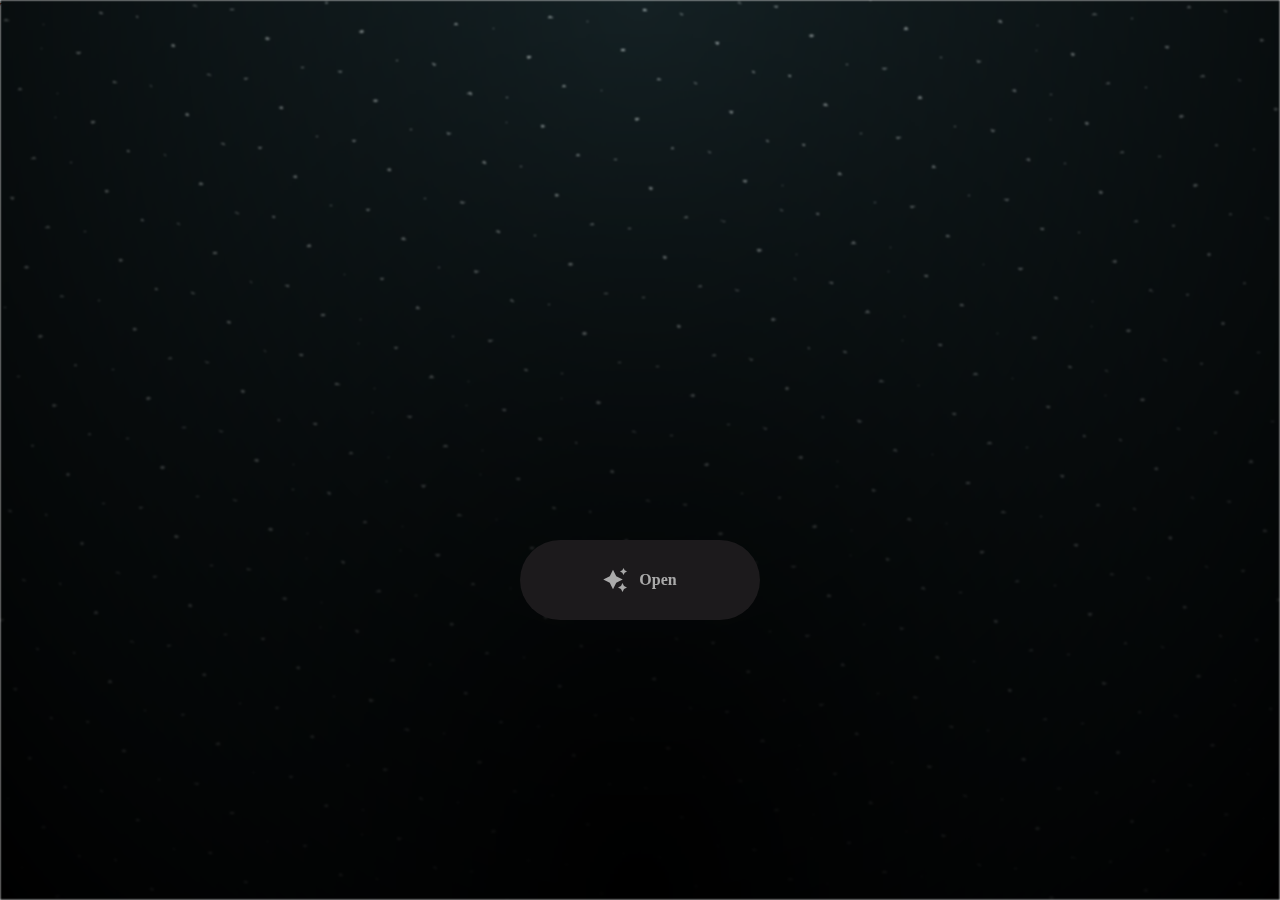
<file: FlowersGift-main/index.html>
<html lang="en">

<head>
  <meta charset="UTF-8">
  <meta name="viewport" content="width=device-width, initial-scale=1.0">
  <link rel="shortcut icon" href="images/gift.png" type="image/x-icon">
  <link rel="stylesheet" href="css/index.css">

  <!-- Document Title -->
  <title>My Dear</title>
</head>

<body>
  <!-- Background -->
  <div class="night"></div>

  <!-- Title -->
  <h1 class="title"></h1>

  <!-- Button -->
  <div style="position: absolute; top: 60vh; width: 100%; display: flex; justify-content: center;">
    <a href="flower.html" class="btn">
      <svg height="24" width="24" fill="#FFFFFF" viewBox="0 0 24 24" data-name="Layer 1" id="Layer_1" class="sparkle">
        <path
          d="M10,21.236,6.755,14.745.264,11.5,6.755,8.255,10,1.764l3.245,6.491L19.736,11.5l-6.491,3.245ZM18,21l1.5,3L21,21l3-1.5L21,18l-1.5-3L18,18l-3,1.5ZM19.333,4.667,20.5,7l1.167-2.333L24,3.5,21.667,2.333,20.5,0,19.333,2.333,17,3.5Z">
        </path>
      </svg>

      <span class="text">Open</span>
    </a>
  </div>

  <div style="position: absolute; top: 80vh; width: 100%; display: flex; justify-content: center;">

    <i style="color:rgb(228, 221, 219); font-size: 20px;" ></i>
  </div>

  <p>This is a paragraph.</p>

  <script src="js/index.js"></script>
</body>

</html>
</file>
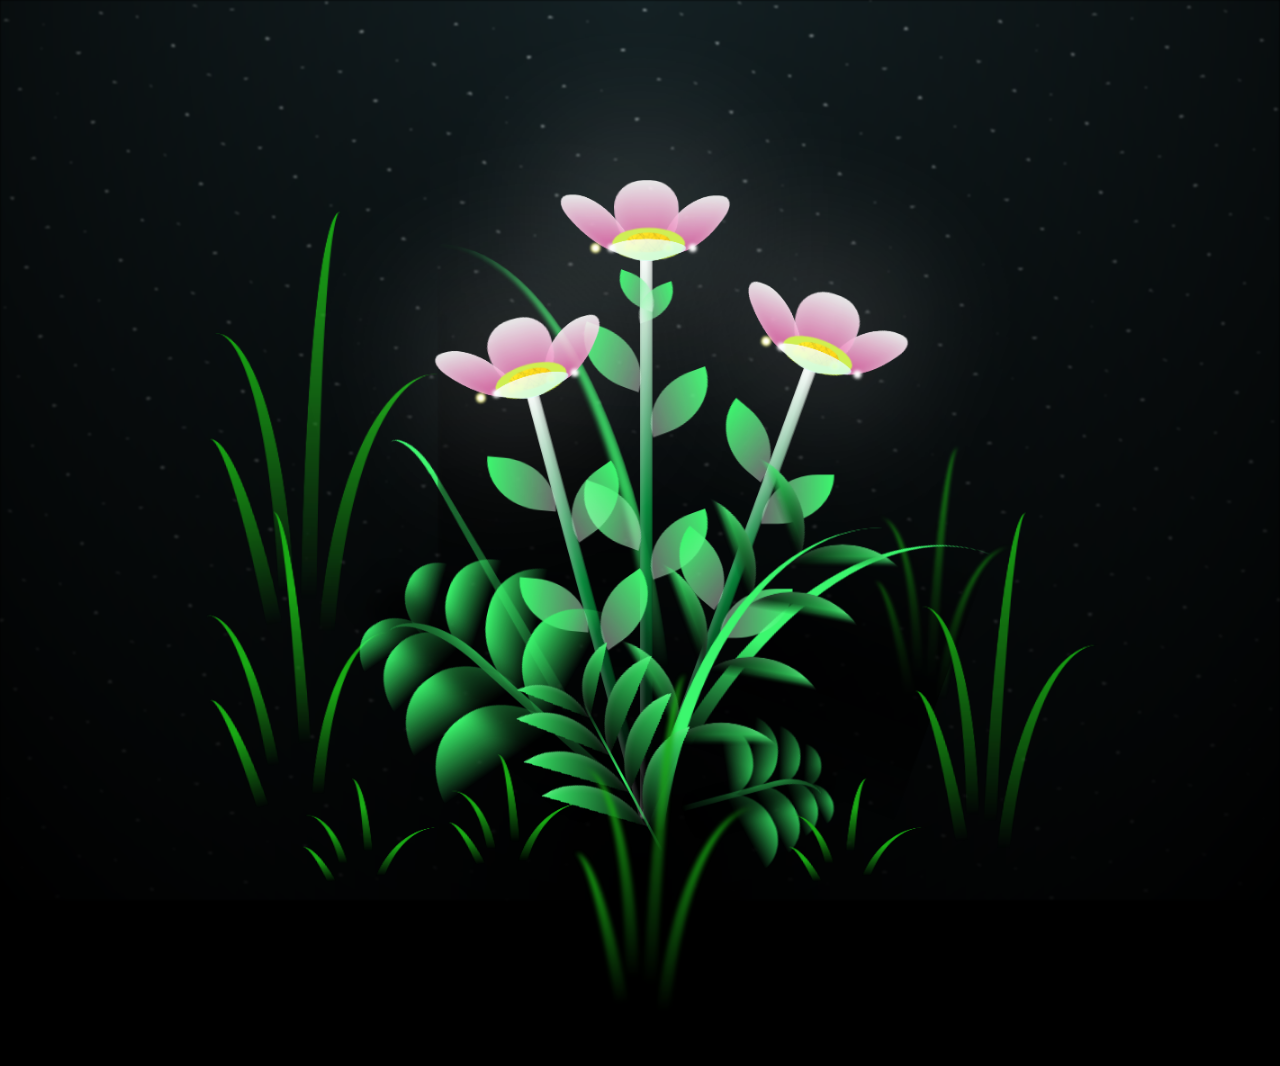
<file: FlowersGift-main/flower.html>
<!DOCTYPE html>
<html lang="ar">

<head>
  <meta charset="UTF-8">
  <meta http-equiv="X-UA-Compatible" content="IE=edge">
  <meta name="viewport" content="width=device-width, initial-scale=1.0">
  <link rel="shortcut icon" href="images/gift.png" type="image/x-icon">
  <link rel="stylesheet" href="css/style.css">

  <!-- Document Title -->
  <title>FLOWERS</title>
</head>

<body class="not-loaded">
  <!-- Background -->
  <div class="night"></div>

  <!-- Flower -->
  <div class="flowers">
    <div class="flower flower--1">
      <div class="flower__leafs flower__leafs--1">
        <div class="flower__leaf flower__leaf--1"></div>
        <div class="flower__leaf flower__leaf--2"></div>
        <div class="flower__leaf flower__leaf--3"></div>
        <div class="flower__leaf flower__leaf--4"></div>
        <div class="flower__white-circle"></div>

        <div class="flower__light flower__light--1"></div>
        <div class="flower__light flower__light--2"></div>
        <div class="flower__light flower__light--3"></div>
        <div class="flower__light flower__light--4"></div>
        <div class="flower__light flower__light--5"></div>
        <div class="flower__light flower__light--6"></div>
        <div class="flower__light flower__light--7"></div>
        <div class="flower__light flower__light--8"></div>

      </div>
      <div class="flower__line">
        <div class="flower__line__leaf flower__line__leaf--1"></div>
        <div class="flower__line__leaf flower__line__leaf--2"></div>
        <div class="flower__line__leaf flower__line__leaf--3"></div>
        <div class="flower__line__leaf flower__line__leaf--4"></div>
        <div class="flower__line__leaf flower__line__leaf--5"></div>
        <div class="flower__line__leaf flower__line__leaf--6"></div>
      </div>
    </div>

    <div class="flower flower--2">
      <div class="flower__leafs flower__leafs--2">
        <div class="flower__leaf flower__leaf--1"></div>
        <div class="flower__leaf flower__leaf--2"></div>
        <div class="flower__leaf flower__leaf--3"></div>
        <div class="flower__leaf flower__leaf--4"></div>
        <div class="flower__white-circle"></div>

        <div class="flower__light flower__light--1"></div>
        <div class="flower__light flower__light--2"></div>
        <div class="flower__light flower__light--3"></div>
        <div class="flower__light flower__light--4"></div>
        <div class="flower__light flower__light--5"></div>
        <div class="flower__light flower__light--6"></div>
        <div class="flower__light flower__light--7"></div>
        <div class="flower__light flower__light--8"></div>

      </div>
      <div class="flower__line">
        <div class="flower__line__leaf flower__line__leaf--1"></div>
        <div class="flower__line__leaf flower__line__leaf--2"></div>
        <div class="flower__line__leaf flower__line__leaf--3"></div>
        <div class="flower__line__leaf flower__line__leaf--4"></div>
      </div>
    </div>

    <div class="flower flower--3">
      <div class="flower__leafs flower__leafs--3">
        <div class="flower__leaf flower__leaf--1"></div>
        <div class="flower__leaf flower__leaf--2"></div>
        <div class="flower__leaf flower__leaf--3"></div>
        <div class="flower__leaf flower__leaf--4"></div>
        <div class="flower__white-circle"></div>

        <div class="flower__light flower__light--1"></div>
        <div class="flower__light flower__light--2"></div>
        <div class="flower__light flower__light--3"></div>
        <div class="flower__light flower__light--4"></div>
        <div class="flower__light flower__light--5"></div>
        <div class="flower__light flower__light--6"></div>
        <div class="flower__light flower__light--7"></div>
        <div class="flower__light flower__light--8"></div>

      </div>
      <div class="flower__line">
        <div class="flower__line__leaf flower__line__leaf--1"></div>
        <div class="flower__line__leaf flower__line__leaf--2"></div>
        <div class="flower__line__leaf flower__line__leaf--3"></div>
        <div class="flower__line__leaf flower__line__leaf--4"></div>
      </div>
    </div>

    <div class="grow-ans" style="--d:1.2s">
      <div class="flower__g-long">
        <div class="flower__g-long__top"></div>
        <div class="flower__g-long__bottom"></div>
      </div>
    </div>

    <div class="growing-grass">
      <div class="flower__grass flower__grass--1">
        <div class="flower__grass--top"></div>
        <div class="flower__grass--bottom"></div>
        <div class="flower__grass__leaf flower__grass__leaf--1"></div>
        <div class="flower__grass__leaf flower__grass__leaf--2"></div>
        <div class="flower__grass__leaf flower__grass__leaf--3"></div>
        <div class="flower__grass__leaf flower__grass__leaf--4"></div>
        <div class="flower__grass__leaf flower__grass__leaf--5"></div>
        <div class="flower__grass__leaf flower__grass__leaf--6"></div>
        <div class="flower__grass__leaf flower__grass__leaf--7"></div>
        <div class="flower__grass__leaf flower__grass__leaf--8"></div>
        <div class="flower__grass__overlay"></div>
      </div>
    </div>

    <div class="growing-grass">
      <div class="flower__grass flower__grass--2">
        <div class="flower__grass--top"></div>
        <div class="flower__grass--bottom"></div>
        <div class="flower__grass__leaf flower__grass__leaf--1"></div>
        <div class="flower__grass__leaf flower__grass__leaf--2"></div>
        <div class="flower__grass__leaf flower__grass__leaf--3"></div>
        <div class="flower__grass__leaf flower__grass__leaf--4"></div>
        <div class="flower__grass__leaf flower__grass__leaf--5"></div>
        <div class="flower__grass__leaf flower__grass__leaf--6"></div>
        <div class="flower__grass__leaf flower__grass__leaf--7"></div>
        <div class="flower__grass__leaf flower__grass__leaf--8"></div>
        <div class="flower__grass__overlay"></div>
      </div>
    </div>

    <div class="grow-ans" style="--d:2.4s">
      <div class="flower__g-right flower__g-right--1">
        <div class="leaf"></div>
      </div>
    </div>

    <div class="grow-ans" style="--d:2.8s">
      <div class="flower__g-right flower__g-right--2">
        <div class="leaf"></div>
      </div>
    </div>

    <div class="grow-ans" style="--d:2.8s">
      <div class="flower__g-front">
        <div class="flower__g-front__leaf-wrapper flower__g-front__leaf-wrapper--1">
          <div class="flower__g-front__leaf"></div>
        </div>
        <div class="flower__g-front__leaf-wrapper flower__g-front__leaf-wrapper--2">
          <div class="flower__g-front__leaf"></div>
        </div>
        <div class="flower__g-front__leaf-wrapper flower__g-front__leaf-wrapper--3">
          <div class="flower__g-front__leaf"></div>
        </div>
        <div class="flower__g-front__leaf-wrapper flower__g-front__leaf-wrapper--4">
          <div class="flower__g-front__leaf"></div>
        </div>
        <div class="flower__g-front__leaf-wrapper flower__g-front__leaf-wrapper--5">
          <div class="flower__g-front__leaf"></div>
        </div>
        <div class="flower__g-front__leaf-wrapper flower__g-front__leaf-wrapper--6">
          <div class="flower__g-front__leaf"></div>
        </div>
        <div class="flower__g-front__leaf-wrapper flower__g-front__leaf-wrapper--7">
          <div class="flower__g-front__leaf"></div>
        </div>
        <div class="flower__g-front__leaf-wrapper flower__g-front__leaf-wrapper--8">
          <div class="flower__g-front__leaf"></div>
        </div>
        <div class="flower__g-front__line"></div>
      </div>
    </div>

    <div class="grow-ans" style="--d:3.2s">
      <div class="flower__g-fr">
        <div class="leaf"></div>
        <div class="flower__g-fr__leaf flower__g-fr__leaf--1"></div>
        <div class="flower__g-fr__leaf flower__g-fr__leaf--2"></div>
        <div class="flower__g-fr__leaf flower__g-fr__leaf--3"></div>
        <div class="flower__g-fr__leaf flower__g-fr__leaf--4"></div>
        <div class="flower__g-fr__leaf flower__g-fr__leaf--5"></div>
        <div class="flower__g-fr__leaf flower__g-fr__leaf--6"></div>
        <div class="flower__g-fr__leaf flower__g-fr__leaf--7"></div>
        <div class="flower__g-fr__leaf flower__g-fr__leaf--8"></div>
      </div>
    </div>

    <div class="long-g long-g--0">
      <div class="grow-ans" style="--d:3s">
        <div class="leaf leaf--0"></div>
      </div>
      <div class="grow-ans" style="--d:2.2s">
        <div class="leaf leaf--1"></div>
      </div>
      <div class="grow-ans" style="--d:3.4s">
        <div class="leaf leaf--2"></div>
      </div>
      <div class="grow-ans" style="--d:3.6s">
        <div class="leaf leaf--3"></div>
      </div>
    </div>

    <div class="long-g long-g--1">
      <div class="grow-ans" style="--d:3.6s">
        <div class="leaf leaf--0"></div>
      </div>
      <div class="grow-ans" style="--d:3.8s">
        <div class="leaf leaf--1"></div>
      </div>
      <div class="grow-ans" style="--d:4s">
        <div class="leaf leaf--2"></div>
      </div>
      <div class="grow-ans" style="--d:4.2s">
        <div class="leaf leaf--3"></div>
      </div>
    </div>

    <div class="long-g long-g--2">
      <div class="grow-ans" style="--d:4s">
        <div class="leaf leaf--0"></div>
      </div>
      <div class="grow-ans" style="--d:4.2s">
        <div class="leaf leaf--1"></div>
      </div>
      <div class="grow-ans" style="--d:4.4s">
        <div class="leaf leaf--2"></div>
      </div>
      <div class="grow-ans" style="--d:4.6s">
        <div class="leaf leaf--3"></div>
      </div>
    </div>

    <div class="long-g long-g--3">
      <div class="grow-ans" style="--d:4s">
        <div class="leaf leaf--0"></div>
      </div>
      <div class="grow-ans" style="--d:4.2s">
        <div class="leaf leaf--1"></div>
      </div>
      <div class="grow-ans" style="--d:3s">
        <div class="leaf leaf--2"></div>
      </div>
      <div class="grow-ans" style="--d:3.6s">
        <div class="leaf leaf--3"></div>
      </div>
    </div>

    <div class="long-g long-g--4">
      <div class="grow-ans" style="--d:4s">
        <div class="leaf leaf--0"></div>
      </div>
      <div class="grow-ans" style="--d:4.2s">
        <div class="leaf leaf--1"></div>
      </div>
      <div class="grow-ans" style="--d:3s">
        <div class="leaf leaf--2"></div>
      </div>
      <div class="grow-ans" style="--d:3.6s">
        <div class="leaf leaf--3"></div>
      </div>
    </div>

    <div class="long-g long-g--5">
      <div class="grow-ans" style="--d:4s">
        <div class="leaf leaf--0"></div>
      </div>
      <div class="grow-ans" style="--d:4.2s">
        <div class="leaf leaf--1"></div>
      </div>
      <div class="grow-ans" style="--d:3s">
        <div class="leaf leaf--2"></div>
      </div>
      <div class="grow-ans" style="--d:3.6s">
        <div class="leaf leaf--3"></div>
      </div>
    </div>

    <div class="long-g long-g--6">
      <div class="grow-ans" style="--d:4.2s">
        <div class="leaf leaf--0"></div>
      </div>
      <div class="grow-ans" style="--d:4.4s">
        <div class="leaf leaf--1"></div>
      </div>
      <div class="grow-ans" style="--d:4.6s">
        <div class="leaf leaf--2"></div>
      </div>
      <div class="grow-ans" style="--d:4.8s">
        <div class="leaf leaf--3"></div>
      </div>
    </div>

    <div class="long-g long-g--7">
      <div class="grow-ans" style="--d:3s">
        <div class="leaf leaf--0"></div>
      </div>
      <div class="grow-ans" style="--d:3.2s">
        <div class="leaf leaf--1"></div>
      </div>
      <div class="grow-ans" style="--d:3.5s">
        <div class="leaf leaf--2"></div>
      </div>
      <div class="grow-ans" style="--d:3.6s">
        <div class="leaf leaf--3"></div>
      </div>
    </div>
  </div>

  <!-- Title -->
  <h1 class="title"><span id="title"></span></h1>
  <!-- Import Javascript -->
  <script src="js/main.js"></script>
</body>

</html>
</file>
<file: FlowersGift-main/css/index.css>
*,
*::after,
*::before {
  padding: 0;
  margin: 0;
  box-sizing: border-box;
}

:root {
  --dark-color: #000;
}

.night {
  position: fixed;
  left: 50%;
  top: 0;
  transform: translateX(-50%);
  width: 100%;
  height: 100%;
  filter: blur(0.1vmin);
  background-image: radial-gradient(ellipse at top, transparent 0%, var(--dark-color)), radial-gradient(ellipse at bottom, var(--dark-color), rgba(145, 233, 255, 0.2)), repeating-linear-gradient(220deg, rgb(0, 0, 0) 0px, rgb(0, 0, 0) 19px, transparent 19px, transparent 22px), repeating-linear-gradient(189deg, rgb(0, 0, 0) 0px, rgb(0, 0, 0) 19px, transparent 19px, transparent 22px), repeating-linear-gradient(148deg, rgb(0, 0, 0) 0px, rgb(0, 0, 0) 19px, transparent 19px, transparent 22px), linear-gradient(90deg, rgb(255, 255, 250), rgb(240, 240, 240));
}

.title {
  position: absolute;
  top: 0;
  left: 0;
  color: white;
  font-family: 'Courier New', Courier, monospace;

  display: flex;
  flex-wrap: wrap;
  justify-content: center;
  align-content: center;
  align-items: center;

  width: 100%;
  height: 100vh;
  text-shadow: 0 0 20px white;
  letter-spacing: 0px;
}

@media (min-width: 500px) {
  .title {
    letter-spacing: 20px;
  }
}

@keyframes typing {
  from {
    opacity: 0;
  }

  to {
    opacity: 1;
  }
}

/* Terapkan animasi dengan delay */
.title span {
  opacity: 0;
  animation: typing 1s ease forwards;
  animation-delay: var(--delay);
}

a {
  text-decoration: none;
}

.btn {
  border: none;
  width: 15em;
  height: 5em;
  border-radius: 3em;
  display: flex;
  justify-content: center;
  align-items: center;
  gap: 12px;
  background: #1C1A1C;
  cursor: pointer;
  transition: all 450ms ease-in-out;
}

.sparkle {
  fill: #AAAAAA;
  transition: all 800ms ease;
}

.text {
  font-weight: 600;
  color: #AAAAAA;
  font-size: medium;
}

.btn:hover {
  background: linear-gradient(0deg, #edaadf, #f516ee);
  box-shadow: inset 0px 1px 0px 0px rgba(255, 255, 255, 0.4),
    inset 0px -4px 0px 0px rgba(0, 0, 0, 0.2),
    0px 0px 0px 4px rgba(255, 255, 255, 0.2),
    0px 0px 180px 0px #f516ee;
  transform: translateY(-2px);
}

.btn:hover .text {
  color: white;
}

.btn:hover .sparkle {
  fill: rgb(255, 254, 254);
  transform: scale(2.1);
}


@keyframes bellshake {
  0% { transform: rotate(0); }
  15% { transform: rotate(5deg); }
  30% { transform: rotate(-5deg); }
  45% { transform: rotate(4deg); }
  60% { transform: rotate(-4deg); }
  75% { transform: rotate(2deg); }
  85% { transform: rotate(-2deg); }
  92% { transform: rotate(1deg); }
  100% { transform: rotate(0); }
}
</file>
<file: FlowersGift-main/css/style.css>
*,
*::after,
*::before {
  padding: 0;
  margin: 0;
  box-sizing: border-box;
}

:root {
  --dark-color: #000;
}

.title {
  position: absolute;
  width: 100%;
  text-align: center;
  margin-top: 20px;
  top: 0;
  left: 0;
  color: rgb(247, 77, 173);
  font-family: 'Courier New', Courier, monospace;
  font-size: 60px;
  text-shadow: 0px 0px 20px rgb(247, 77, 173);
}

body {
  display: flex;
  align-items: flex-end;
  justify-content: center;
  min-height: 100vh;
  background-color: var(--dark-color);
  overflow: hidden;
  perspective: 1000px;
}

.night {
  position: fixed;
  left: 50%;
  top: 0;
  transform: translateX(-50%);
  width: 100%;
  height: 100%;
  filter: blur(0.1vmin);
  background-image: radial-gradient(
      ellipse at top,
      transparent 0%,
      var(--dark-color)
    ),
    radial-gradient(
      ellipse at bottom,
      var(--dark-color),
      rgba(145, 233, 255, 0.2)
    ),
    repeating-linear-gradient(
      220deg,
      rgb(0, 0, 0) 0px,
      rgb(0, 0, 0) 19px,
      transparent 19px,
      transparent 22px
    ),
    repeating-linear-gradient(
      189deg,
      rgb(0, 0, 0) 0px,
      rgb(0, 0, 0) 19px,
      transparent 19px,
      transparent 22px
    ),
    repeating-linear-gradient(
      148deg,
      rgb(0, 0, 0) 0px,
      rgb(0, 0, 0) 19px,
      transparent 19px,
      transparent 22px
    ),
    linear-gradient(90deg, rgb(255, 255, 250), rgb(240, 240, 240));
}

.flowers {
  position: relative;
  transform: scale(0.9);
}

.flower {
  position: absolute;
  bottom: 10vmin;
  transform-origin: bottom center;
  z-index: 10;
  --fl-speed: 0.8s;
}

.flower--1 {
  animation: moving-flower-1 4s linear infinite;
}

.flower--1 .flower__line {
  height: 70vmin;
  animation-delay: 0.3s;
}

.flower--1 .flower__line__leaf--1 {
  animation: blooming-leaf-right var(--fl-speed) 1.6s backwards;
}

.flower--1 .flower__line__leaf--2 {
  animation: blooming-leaf-right var(--fl-speed) 1.4s backwards;
}

.flower--1 .flower__line__leaf--3 {
  animation: blooming-leaf-left var(--fl-speed) 1.2s backwards;
}

.flower--1 .flower__line__leaf--4 {
  animation: blooming-leaf-left var(--fl-speed) 1s backwards;
}

.flower--1 .flower__line__leaf--5 {
  animation: blooming-leaf-right var(--fl-speed) 1.8s backwards;
}

.flower--1 .flower__line__leaf--6 {
  animation: blooming-leaf-left var(--fl-speed) 2s backwards;
}

.flower--2 {
  left: 50%;
  transform: rotate(20deg);
  animation: moving-flower-2 4s linear infinite;
}

.flower--2 .flower__line {
  height: 60vmin;
  animation-delay: 0.6s;
}

.flower--2 .flower__line__leaf--1 {
  animation: blooming-leaf-right var(--fl-speed) 1.9s backwards;
}

.flower--2 .flower__line__leaf--2 {
  animation: blooming-leaf-right var(--fl-speed) 1.7s backwards;
}

.flower--2 .flower__line__leaf--3 {
  animation: blooming-leaf-left var(--fl-speed) 1.5s backwards;
}

.flower--2 .flower__line__leaf--4 {
  animation: blooming-leaf-left var(--fl-speed) 1.3s backwards;
}

.flower--3 {
  left: 50%;
  transform: rotate(-15deg);
  animation: moving-flower-3 4s linear infinite;
}

.flower--3 .flower__line {
  animation-delay: 0.9s;
}

.flower--3 .flower__line__leaf--1 {
  animation: blooming-leaf-right var(--fl-speed) 2.5s backwards;
}

.flower--3 .flower__line__leaf--2 {
  animation: blooming-leaf-right var(--fl-speed) 2.3s backwards;
}

.flower--3 .flower__line__leaf--3 {
  animation: blooming-leaf-left var(--fl-speed) 2.1s backwards;
}

.flower--3 .flower__line__leaf--4 {
  animation: blooming-leaf-left var(--fl-speed) 1.9s backwards;
}

.flower__leafs {
  position: relative;
  animation: blooming-flower 2s backwards;
}

.flower__leafs--1 {
  animation-delay: 1.1s;
}

.flower__leafs--2 {
  animation-delay: 1.4s;
}

.flower__leafs--3 {
  animation-delay: 1.7s;
}

.flower__leafs::after {
  content: '';
  position: absolute;
  left: 0;
  top: 0;
  transform: translate(-50%, -100%);
  width: 8vmin;
  height: 8vmin;
  background-color: #fff;
  filter: blur(10vmin);
}

.flower__leaf {
  position: absolute;
  bottom: 0;
  left: 50%;
  width: 8vmin;
  height: 11vmin;
  border-radius: 51% 49% 47% 53%/44% 45% 55% 69%;
  background-color: #a7ffee;
  background-image: linear-gradient(to top, #e0499a, #fff);
  transform-origin: bottom center;
  opacity: 0.9;
  box-shadow: inset 0 0 2vmin rgba(255, 255, 255, 0.5);
}

.flower__leaf--1 {
  transform: translate(-10%, 1%) rotateY(40deg) rotateX(-50deg);
}

.flower__leaf--2 {
  transform: translate(-50%, -4%) rotateX(40deg);
}

.flower__leaf--3 {
  transform: translate(-90%, 0%) rotateY(45deg) rotateX(50deg);
}

.flower__leaf--4 {
  width: 8vmin;
  height: 8vmin;
  transform-origin: bottom left;
  border-radius: 4vmin 10vmin 4vmin 4vmin;
  transform: translate(0%, 18%) rotateX(70deg) rotate(-43deg);
  background-image: linear-gradient(to top, rgba(255, 2555, 255, 0.4), #fff);
  z-index: 1;
  opacity: 0.8;
  -webkit-transform: translate(0%, 18%) rotateX(70deg) rotate(-43deg);
  -moz-transform: translate(0%, 18%) rotateX(70deg) rotate(-43deg);
  -ms-transform: translate(0%, 18%) rotateX(70deg) rotate(-43deg);
  -o-transform: translate(0%, 18%) rotateX(70deg) rotate(-43deg);
}

.flower__white-circle {
  position: absolute;
  left: -3.5vmin;
  top: -3vmin;
  width: 9vmin;
  height: 4vmin;
  border-radius: 50%;
  background-color: #cbed41;
}

.flower__white-circle::after {
  content: '';
  position: absolute;
  left: 50%;
  top: 45%;
  transform: translate(-50%, -50%);
  width: 60%;
  height: 60%;
  border-radius: inherit;
  background-image: repeating-linear-gradient(
      135deg,
      rgba(0, 0, 0, 0.03) 0px,
      rgba(0, 0, 0, 0.03) 1px,
      transparent 1px,
      transparent 12px
    ),
    repeating-linear-gradient(
      45deg,
      rgba(0, 0, 0, 0.03) 0px,
      rgba(0, 0, 0, 0.03) 1px,
      transparent 1px,
      transparent 12px
    ),
    repeating-linear-gradient(
      67.5deg,
      rgba(0, 0, 0, 0.03) 0px,
      rgba(0, 0, 0, 0.03) 1px,
      transparent 1px,
      transparent 12px
    ),
    repeating-linear-gradient(
      135deg,
      rgba(0, 0, 0, 0.03) 0px,
      rgba(0, 0, 0, 0.03) 1px,
      transparent 1px,
      transparent 12px
    ),
    repeating-linear-gradient(
      45deg,
      rgba(0, 0, 0, 0.03) 0px,
      rgba(0, 0, 0, 0.03) 1px,
      transparent 1px,
      transparent 12px
    ),
    repeating-linear-gradient(
      112.5deg,
      rgba(0, 0, 0, 0.03) 0px,
      rgba(0, 0, 0, 0.03) 1px,
      transparent 1px,
      transparent 12px
    ),
    repeating-linear-gradient(
      112.5deg,
      rgba(0, 0, 0, 0.03) 0px,
      rgba(0, 0, 0, 0.03) 1px,
      transparent 1px,
      transparent 12px
    ),
    repeating-linear-gradient(
      45deg,
      rgba(0, 0, 0, 0.03) 0px,
      rgba(0, 0, 0, 0.03) 1px,
      transparent 1px,
      transparent 12px
    ),
    repeating-linear-gradient(
      22.5deg,
      rgba(0, 0, 0, 0.03) 0px,
      rgba(0, 0, 0, 0.03) 1px,
      transparent 1px,
      transparent 12px
    ),
    repeating-linear-gradient(
      45deg,
      rgba(0, 0, 0, 0.03) 0px,
      rgba(0, 0, 0, 0.03) 1px,
      transparent 1px,
      transparent 12px
    ),
    repeating-linear-gradient(
      22.5deg,
      rgba(0, 0, 0, 0.03) 0px,
      rgba(0, 0, 0, 0.03) 1px,
      transparent 1px,
      transparent 12px
    ),
    repeating-linear-gradient(
      135deg,
      rgba(0, 0, 0, 0.03) 0px,
      rgba(0, 0, 0, 0.03) 1px,
      transparent 1px,
      transparent 12px
    ),
    repeating-linear-gradient(
      157.5deg,
      rgba(0, 0, 0, 0.03) 0px,
      rgba(0, 0, 0, 0.03) 1px,
      transparent 1px,
      transparent 12px
    ),
    repeating-linear-gradient(
      67.5deg,
      rgba(0, 0, 0, 0.03) 0px,
      rgba(0, 0, 0, 0.03) 1px,
      transparent 1px,
      transparent 12px
    ),
    repeating-linear-gradient(
      67.5deg,
      rgba(0, 0, 0, 0.03) 0px,
      rgba(0, 0, 0, 0.03) 1px,
      transparent 1px,
      transparent 12px
    ),
    linear-gradient(90deg, rgb(255, 235, 18), rgb(255, 206, 0));
}

.flower__line {
  height: 55vmin;
  width: 1.5vmin;
  background-image: linear-gradient(
      to left,
      rgba(0, 0, 0, 0.2),
      transparent,
      rgba(255, 255, 255, 0.2)
    ),
    linear-gradient(to top, transparent 10%, #098a3c, #fff);
  box-shadow: inset 0 0 2px rgba(0, 0, 0, 0.5);
  animation: grow-flower-tree 4s backwards;
}

.flower__line__leaf {
  --w: 7vmin;
  --h: calc(var(--w) + 2vmin);
  position: absolute;
  top: 20%;
  left: 90%;
  width: var(--w);
  height: var(--h);
  border-top-right-radius: var(--h);
  border-bottom-left-radius: var(--h);
  background-image: linear-gradient(to top, rgba(255, 255, 255, 0.4), #3cf76e);
}

.flower__line__leaf--1 {
  transform: rotate(70deg) rotateY(30deg);
}

.flower__line__leaf--2 {
  top: 45%;
  transform: rotate(70deg) rotateY(30deg);
}

.flower__line__leaf--3,
.flower__line__leaf--4,
.flower__line__leaf--6 {
  border-top-right-radius: 0;
  border-bottom-left-radius: 0;
  border-top-left-radius: var(--h);
  border-bottom-right-radius: var(--h);
  left: -460%;
  top: 12%;
  transform: rotate(-70deg) rotateY(30deg);
}

.flower__line__leaf--4 {
  top: 40%;
}

.flower__line__leaf--5 {
  top: 0;
  transform-origin: left;
  transform: rotate(70deg) rotateY(30deg) scale(0.6);
}

.flower__line__leaf--6 {
  top: -2%;
  left: -450%;
  transform-origin: right;
  transform: rotate(-70deg) rotateY(30deg) scale(0.6);
}

.flower__light {
  position: absolute;
  bottom: 0vmin;
  width: 1vmin;
  height: 1vmin;
  background-color: rgb(255, 251, 0);
  border-radius: 50%;
  filter: blur(0.2vmin);
  animation: light-ans 4s linear infinite backwards;
}

.flower__light:nth-child(odd) {
  background-color: #fff;
}

.flower__light--1 {
  left: -2vmin;
  animation-delay: 1s;
}

.flower__light--2 {
  left: 3vmin;
  animation-delay: 0.5s;
}

.flower__light--3 {
  left: -6vmin;
  animation-delay: 0.3s;
}

.flower__light--4 {
  left: 6vmin;
  animation-delay: 0.9s;
}

.flower__light--5 {
  left: -1vmin;
  animation-delay: 1.5s;
}

.flower__light--6 {
  left: -4vmin;
  animation-delay: 3s;
}

.flower__light--7 {
  left: 3vmin;
  animation-delay: 2s;
}

.flower__light--8 {
  left: -6vmin;
  animation-delay: 3.5s;
}

.flower__grass {
  --c: #3cf76e;
  --line-w: 1.5vmin;
  position: absolute;
  bottom: 12vmin;
  left: -7vmin;
  display: flex;
  flex-direction: column;
  align-items: flex-end;
  z-index: 20;
  transform-origin: bottom center;
  transform: rotate(-48deg) rotateY(40deg);
}

.flower__grass--1 {
  animation: moving-grass 2s linear infinite;
}

.flower__grass--2 {
  left: 2vmin;
  bottom: 10vmin;
  transform: scale(0.5) rotate(75deg) rotateX(10deg) rotateY(-200deg);
  opacity: 0.8;
  z-index: 0;
  animation: moving-grass--2 1.5s linear infinite;
}

.flower__grass--top {
  width: 7vmin;
  height: 10vmin;
  border-top-right-radius: 100%;
  border-right: var(--line-w) solid var(--c);
  transform-origin: bottom center;
  transform: rotate(-2deg);
}

.flower__grass--bottom {
  margin-top: -2px;
  width: var(--line-w);
  height: 25vmin;
  background-image: linear-gradient(to top, transparent, var(--c));
}

.flower__grass__leaf {
  --size: 10vmin;
  position: absolute;
  width: calc(var(--size) * 2.1);
  height: var(--size);
  border-top-left-radius: var(--size);
  border-top-right-radius: var(--size);
  background-image: linear-gradient(
    to top,
    transparent,
    transparent 30%,
    var(--c)
  );
  z-index: 100;
}

.flower__grass__leaf--1 {
  top: -6%;
  left: 30%;
  --size: 6vmin;
  transform: rotate(-20deg);
  animation: growing-grass-ans--1 2s 2.6s backwards;
}

@keyframes growing-grass-ans--1 {
  0% {
    transform-origin: bottom left;
    transform: rotate(-20deg) scale(0);
  }
}

.flower__grass__leaf--2 {
  top: -5%;
  left: -110%;
  --size: 6vmin;
  transform: rotate(10deg);
  animation: growing-grass-ans--2 2s 2.4s linear backwards;
}

@keyframes growing-grass-ans--2 {
  0% {
    transform-origin: bottom right;
    transform: rotate(10deg) scale(0);
  }
}

.flower__grass__leaf--3 {
  top: 5%;
  left: 60%;
  --size: 8vmin;
  transform: rotate(-18deg) rotateX(-20deg);
  animation: growing-grass-ans--3 2s 2.2s linear backwards;
}

@keyframes growing-grass-ans--3 {
  0% {
    transform-origin: bottom left;
    transform: rotate(-18deg) rotateX(-20deg) scale(0);
  }
}

.flower__grass__leaf--4 {
  top: 6%;
  left: -135%;
  --size: 8vmin;
  transform: rotate(2deg);
  animation: growing-grass-ans--4 2s 2s linear backwards;
}

@keyframes growing-grass-ans--4 {
  0% {
    transform-origin: bottom right;
    transform: rotate(2deg) scale(0);
  }
}

.flower__grass__leaf--5 {
  top: 20%;
  left: 60%;
  --size: 10vmin;
  transform: rotate(-24deg) rotateX(-20deg);
  animation: growing-grass-ans--5 2s 1.8s linear backwards;
}

@keyframes growing-grass-ans--5 {
  0% {
    transform-origin: bottom left;
    transform: rotate(-24deg) rotateX(-20deg) scale(0);
  }
}

.flower__grass__leaf--6 {
  top: 22%;
  left: -180%;
  --size: 10vmin;
  transform: rotate(10deg);
  animation: growing-grass-ans--6 2s 1.6s linear backwards;
}

@keyframes growing-grass-ans--6 {
  0% {
    transform-origin: bottom right;
    transform: rotate(10deg) scale(0);
  }
}

.flower__grass__leaf--7 {
  top: 39%;
  left: 70%;
  --size: 10vmin;
  transform: rotate(-10deg);
  animation: growing-grass-ans--7 2s 1.4s linear backwards;
}

@keyframes growing-grass-ans--7 {
  0% {
    transform-origin: bottom left;
    transform: rotate(-10deg) scale(0);
  }
}

.flower__grass__leaf--8 {
  top: 40%;
  left: -215%;
  --size: 11vmin;
  transform: rotate(10deg);
  animation: growing-grass-ans--8 2s 1.2s linear backwards;
}

@keyframes growing-grass-ans--8 {
  0% {
    transform-origin: bottom right;
    transform: rotate(10deg) scale(0);
  }
}

.flower__grass__overlay {
  position: absolute;
  top: -10%;
  right: 0%;
  width: 100%;
  height: 100%;
  background-color: rgba(0, 0, 0, 0.6);
  filter: blur(1.5vmin);
  z-index: 100;
}

.flower__g-long {
  --w: 2vmin;
  --h: 6vmin;
  --c: #3cf76e;
  position: absolute;
  bottom: 10vmin;
  left: -3vmin;
  transform-origin: bottom center;
  transform: rotate(-30deg) rotateY(-20deg);
  display: flex;
  flex-direction: column;
  align-items: flex-end;
  animation: flower-g-long-ans 3s linear infinite;
}

@keyframes flower-g-long-ans {
  0%,
  100% {
    transform: rotate(-30deg) rotateY(-20deg);
  }

  50% {
    transform: rotate(-32deg) rotateY(-20deg);
  }
}

.flower__g-long__top {
  top: calc(var(--h) * -1);
  width: calc(var(--w) + 1vmin);
  height: var(--h);
  border-top-right-radius: 100%;
  border-right: 0.7vmin solid var(--c);
  transform: translate(-0.7vmin, 1vmin);
}

.flower__g-long__bottom {
  width: var(--w);
  height: 50vmin;
  transform-origin: bottom center;
  background-image: linear-gradient(to top, transparent 30%, var(--c));
  box-shadow: inset 0 0 2px rgba(0, 0, 0, 0.5);
  -webkit-clip-path: polygon(35% 0, 65% 1%, 100% 100%, 0% 100%);
  clip-path: polygon(35% 0, 65% 1%, 100% 100%, 0% 100%);
}

.flower__g-right {
  position: absolute;
  bottom: 6vmin;
  left: -2vmin;
  transform-origin: bottom left;
  transform: rotate(20deg);
}

.flower__g-right .leaf {
  width: 30vmin;
  height: 50vmin;
  border-top-left-radius: 100%;
  border-left: 2vmin solid #3cf76e;
  background-image: linear-gradient(
    to bottom,
    transparent,
    var(--dark-color) 60%
  );
  -webkit-mask-image: linear-gradient(to top, transparent 30%, #3cf76e 60%);
}

.flower__g-right--1 {
  animation: flower-g-right-ans 2.5s linear infinite;
}

.flower__g-right--2 {
  left: 5vmin;
  transform: rotateY(-180deg);
  animation: flower-g-right-ans--2 3s linear infinite;
}

.flower__g-right--2 .leaf {
  height: 75vmin;
  filter: blur(0.3vmin);
  opacity: 0.8;
}

@keyframes flower-g-right-ans {
  0%,
  100% {
    transform: rotate(20deg);
  }

  50% {
    transform: rotate(24deg) rotateX(-20deg);
  }
}

@keyframes flower-g-right-ans--2 {
  0%,
  100% {
    transform: rotateY(-180deg) rotate(0deg) rotateX(-20deg);
  }

  50% {
    transform: rotateY(-180deg) rotate(6deg) rotateX(-20deg);
  }
}

.flower__g-front {
  position: absolute;
  bottom: 6vmin;
  left: 2.5vmin;
  z-index: 100;
  transform-origin: bottom center;
  transform: rotate(-28deg) rotateY(30deg) scale(1.04);
  animation: flower__g-front-ans 2s linear infinite;
}

@keyframes flower__g-front-ans {
  0%,
  100% {
    transform: rotate(-28deg) rotateY(30deg) scale(1.04);
  }

  50% {
    transform: rotate(-35deg) rotateY(40deg) scale(1.04);
  }
}

.flower__g-front__line {
  width: 0.3vmin;
  height: 20vmin;
  background-image: linear-gradient(
    to top,
    transparent,
    #3cf76e,
    transparent 100%
  );
  position: relative;
}

.flower__g-front__leaf-wrapper {
  position: absolute;
  top: 0;
  left: 0;
  transform-origin: bottom left;
  transform: rotate(10deg);
}

.flower__g-front__leaf-wrapper:nth-child(even) {
  left: 0vmin;
  transform: rotateY(-180deg) rotate(5deg);
  animation: flower__g-front__leaf-left-ans 1s ease-in backwards;
}

.flower__g-front__leaf-wrapper:nth-child(odd) {
  animation: flower__g-front__leaf-ans 1s ease-in backwards;
}

.flower__g-front__leaf-wrapper--1 {
  top: -8vmin;
  transform: scale(0.7);
  animation: flower__g-front__leaf-ans 1s 5.5s ease-in backwards !important;
}

.flower__g-front__leaf-wrapper--2 {
  top: -8vmin;
  transform: rotateY(-180deg) scale(0.7) !important;
  animation: flower__g-front__leaf-left-ans-2 1s 4.6s ease-in backwards !important;
}

.flower__g-front__leaf-wrapper--3 {
  top: -3vmin;
  animation: flower__g-front__leaf-ans 1s 4.6s ease-in backwards;
}

.flower__g-front__leaf-wrapper--4 {
  top: -3vmin;
  transform: rotateY(-180deg) scale(0.9) !important;
  animation: flower__g-front__leaf-left-ans-2 1s 4.6s ease-in backwards !important;
}

@keyframes flower__g-front__leaf-left-ans-2 {
  0% {
    transform: rotateY(-180deg) scale(0);
  }
}

.flower__g-front__leaf-wrapper--5,
.flower__g-front__leaf-wrapper--6 {
  top: 2vmin;
}

.flower__g-front__leaf-wrapper--7,
.flower__g-front__leaf-wrapper--8 {
  top: 6.5vmin;
}

.flower__g-front__leaf-wrapper--2 {
  animation-delay: 5.2s !important;
}

.flower__g-front__leaf-wrapper--3 {
  animation-delay: 4.9s !important;
}

.flower__g-front__leaf-wrapper--5 {
  animation-delay: 4.3s !important;
}

.flower__g-front__leaf-wrapper--6 {
  animation-delay: 4.1s !important;
}

.flower__g-front__leaf-wrapper--7 {
  animation-delay: 3.8s !important;
}

.flower__g-front__leaf-wrapper--8 {
  animation-delay: 3.5s !important;
}

@keyframes flower__g-front__leaf-ans {
  0% {
    transform: rotate(10deg) scale(0);
  }
}

@keyframes flower__g-front__leaf-left-ans {
  0% {
    transform: rotateY(-180deg) rotate(5deg) scale(0);
  }
}

.flower__g-front__leaf {
  width: 10vmin;
  height: 10vmin;
  border-radius: 100% 0% 0% 100%/100% 100% 0% 0%;
  box-shadow: inset 0 2px 1vmin hsla(0, 0%, 100%, 0.2);
  background-image: linear-gradient(
      to bottom left,
      transparent,
      var(--dark-color)
    ),
    linear-gradient(to bottom right, #3cf76e 50%, transparent 50%, transparent);
  -webkit-mask-image: linear-gradient(
    to bottom right,
    #3cf76e 50%,
    transparent 50%,
    transparent
  );
  mask-image: linear-gradient(
    to bottom right,
    #3cf76e 50%,
    transparent 50%,
    transparent
  );
}

.flower__g-fr {
  position: absolute;
  bottom: -4vmin;
  left: vmin;
  transform-origin: bottom left;
  z-index: 10;
  animation: flower__g-fr-ans 2s linear infinite;
}

@keyframes flower__g-fr-ans {
  0%,
  100% {
    transform: rotate(2deg);
  }

  50% {
    transform: rotate(4deg);
    -webkit-transform: rotate(4deg);
    -moz-transform: rotate(4deg);
    -ms-transform: rotate(4deg);
    -o-transform: rotate(4deg);
  }
}

.flower__g-fr .leaf {
  width: 30vmin;
  height: 50vmin;
  border-top-left-radius: 100%;
  border-left: 2vmin solid #3cf76e;
  -webkit-mask-image: linear-gradient(to top, transparent 25%, #3cf76e 50%);
  position: relative;
  z-index: 1;
}

.flower__g-fr__leaf {
  position: absolute;
  top: 0;
  left: 0;
  width: 10vmin;
  height: 10vmin;
  border-radius: 100% 0% 0% 100%/100% 100% 0% 0%;
  box-shadow: inset 0 2px 1vmin hsla(0, 0%, 100%, 0.2);
  background-image: linear-gradient(
      to bottom left,
      transparent,
      var(--dark-color) 98%
    ),
    linear-gradient(to bottom right, #3cf76e 45%, transparent 50%, transparent);
  -webkit-mask-image: linear-gradient(
    135deg,
    #3cf76e 40%,
    transparent 50%,
    transparent
  );
}

.flower__g-fr__leaf--1 {
  left: 20vmin;
  transform: rotate(45deg);
  animation: flower__g-fr-leaft-ans-1 0.5s 5.2s linear backwards;
}

@keyframes flower__g-fr-leaft-ans-1 {
  0% {
    transform-origin: left;
    transform: rotate(45deg) scale(0);
  }
}

.flower__g-fr__leaf--2 {
  left: 12vmin;
  top: -7vmin;
  transform: rotate(25deg) rotateY(-180deg);
  animation: flower__g-fr-leaft-ans-6 0.5s 5s linear backwards;
}

.flower__g-fr__leaf--3 {
  left: 15vmin;
  top: 6vmin;
  transform: rotate(55deg);
  animation: flower__g-fr-leaft-ans-5 0.5s 4.8s linear backwards;
}

.flower__g-fr__leaf--4 {
  left: 6vmin;
  top: -2vmin;
  transform: rotate(25deg) rotateY(-180deg);
  animation: flower__g-fr-leaft-ans-6 0.5s 4.6s linear backwards;
}

.flower__g-fr__leaf--5 {
  left: 10vmin;
  top: 14vmin;
  transform: rotate(55deg);
  animation: flower__g-fr-leaft-ans-5 0.5s 4.4s linear backwards;
}

@keyframes flower__g-fr-leaft-ans-5 {
  0% {
    transform-origin: left;
    transform: rotate(55deg) scale(0);
  }
}

.flower__g-fr__leaf--6 {
  left: 0vmin;
  top: 6vmin;
  transform: rotate(25deg) rotateY(-180deg);
  animation: flower__g-fr-leaft-ans-6 0.5s 4.2s linear backwards;
}

@keyframes flower__g-fr-leaft-ans-6 {
  0% {
    transform-origin: right;
    transform: rotate(25deg) rotateY(-180deg) scale(0);
  }
}

.flower__g-fr__leaf--7 {
  left: 5vmin;
  top: 22vmin;
  transform: rotate(45deg);
  animation: flower__g-fr-leaft-ans-7 0.5s 4s linear backwards;
}

@keyframes flower__g-fr-leaft-ans-7 {
  0% {
    transform-origin: left;
    transform: rotate(45deg) scale(0);
  }
}

.flower__g-fr__leaf--8 {
  left: -4vmin;
  top: 15vmin;
  transform: rotate(15deg) rotateY(-180deg);
  animation: flower__g-fr-leaft-ans-8 0.5s 3.8s linear backwards;
}

@keyframes flower__g-fr-leaft-ans-8 {
  0% {
    transform-origin: right;
    transform: rotate(15deg) rotateY(-180deg) scale(0);
  }
}

.long-g {
  position: absolute;
  bottom: 25vmin;
  left: -42vmin;
  transform-origin: bottom left;
}

.long-g--1 {
  bottom: 0vmin;
  transform: scale(0.8) rotate(-5deg);
}

.long-g--1 .leaf {
  -webkit-mask-image: linear-gradient(
    to top,
    transparent 40%,
    #a9e125 80%
  ) !important;
}

.long-g--1 .leaf--1 {
  --w: 5vmin;
  --h: 60vmin;
  left: -2vmin;
  transform: rotate(3deg) rotateY(-180deg);
}

.long-g--2,
.long-g--3 {
  bottom: -3vmin;
  left: -35vmin;
  transform-origin: center;
  transform: scale(0.6) rotateX(60deg);
}

.long-g--2 .leaf,
.long-g--3 .leaf {
  -webkit-mask-image: linear-gradient(
    to top,
    transparent 50%,
    #3cf76e 80%
  ) !important;
}

.long-g--2 .leaf--1,
.long-g--3 .leaf--1 {
  left: -1vmin;
  transform: rotateY(-180deg);
}

.long-g--3 {
  left: -17vmin;
  bottom: 0vmin;
}

.long-g--3 .leaf {
  -webkit-mask-image: linear-gradient(
    to top,
    transparent 40%,
    #3cf76e 80%
  ) !important;
}

.long-g--4 {
  left: 25vmin;
  bottom: -3vmin;
  transform-origin: center;
  transform: scale(0.6) rotateX(60deg);
}

.long-g--4 .leaf {
  -webkit-mask-image: linear-gradient(
    to top,
    transparent 50%,
    #3cf76e 80%
  ) !important;
}

.long-g--5 {
  left: 42vmin;
  bottom: 0vmin;
  transform: scale(0.8) rotate(2deg);
}

.long-g--6 {
  left: 0vmin;
  bottom: -20vmin;
  z-index: 100;
  filter: blur(0.3vmin);
  transform: scale(0.8) rotate(2deg);
}

.long-g--7 {
  left: 35vmin;
  bottom: 20vmin;
  z-index: -1;
  filter: blur(0.3vmin);
  transform: scale(0.6) rotate(2deg);
  opacity: 0.7;
}

.long-g .leaf {
  --w: 15vmin;
  --h: 40vmin;
  --c: #1aaa15;
  position: absolute;
  bottom: 0;
  width: var(--w);
  height: var(--h);
  border-top-left-radius: 100%;
  border-left: 2vmin solid var(--c);
  -webkit-mask-image: linear-gradient(
    to top,
    transparent 20%,
    var(--dark-color)
  );
  transform-origin: bottom center;
}

.long-g .leaf--0 {
  left: 2vmin;
  animation: leaf-ans-1 4s linear infinite;
}

.long-g .leaf--1 {
  --w: 5vmin;
  --h: 60vmin;
  animation: leaf-ans-1 4s linear infinite;
}

.long-g .leaf--2 {
  --w: 10vmin;
  --h: 40vmin;
  left: -0.5vmin;
  bottom: 5vmin;
  transform-origin: bottom left;
  transform: rotateY(-180deg);
  animation: leaf-ans-2 3s linear infinite;
}

.long-g .leaf--3 {
  --w: 5vmin;
  --h: 30vmin;
  left: -1vmin;
  bottom: 3.2vmin;
  transform-origin: bottom left;
  transform: rotate(-10deg) rotateY(-180deg);
  animation: leaf-ans-3 3s linear infinite;
}

@keyframes leaf-ans-1 {
  0%,
  100% {
    transform: rotate(-5deg) scale(1);
  }

  50% {
    transform: rotate(5deg) scale(1.1);
  }
}

@keyframes leaf-ans-2 {
  0%,
  100% {
    transform: rotateY(-180deg) rotate(5deg);
  }

  50% {
    transform: rotateY(-180deg) rotate(0deg) scale(1.1);
  }
}

@keyframes leaf-ans-3 {
  0%,
  100% {
    transform: rotate(-10deg) rotateY(-180deg);
  }

  50% {
    transform: rotate(-20deg) rotateY(-180deg);
  }
}

.grow-ans {
  animation: grow-ans 2s var(--d) backwards;
}

@keyframes grow-ans {
  0% {
    transform: scale(0);
    opacity: 0;
  }
}

@keyframes light-ans {
  0% {
    opacity: 0;
    transform: translateY(0vmin);
  }

  25% {
    opacity: 1;
    transform: translateY(-5vmin) translateX(-2vmin);
  }

  50% {
    opacity: 1;
    transform: translateY(-15vmin) translateX(2vmin);
    filter: blur(0.2vmin);
  }

  75% {
    transform: translateY(-20vmin) translateX(-2vmin);
    filter: blur(0.2vmin);
  }

  100% {
    transform: translateY(-30vmin);
    opacity: 0;
    filter: blur(1vmin);
  }
}

@keyframes moving-flower-1 {
  0%,
  100% {
    transform: rotate(2deg);
  }

  50% {
    transform: rotate(-2deg);
  }
}

@keyframes moving-flower-2 {
  0%,
  100% {
    transform: rotate(18deg);
  }

  50% {
    transform: rotate(14deg);
  }
}

@keyframes moving-flower-3 {
  0%,
  100% {
    transform: rotate(-18deg);
  }

  50% {
    transform: rotate(-20deg) rotateY(-10deg);
  }
}

@keyframes blooming-leaf-right {
  0% {
    transform-origin: left;
    transform: rotate(70deg) rotateY(30deg) scale(0);
  }
}

@keyframes blooming-leaf-left {
  0% {
    transform-origin: right;
    transform: rotate(-70deg) rotateY(30deg) scale(0);
  }
}

@keyframes grow-flower-tree {
  0% {
    height: 0;
    border-radius: 1vmin;
  }
}

@keyframes blooming-flower {
  0% {
    transform: scale(0);
  }
}

@keyframes moving-grass {
  0%,
  100% {
    transform: rotate(-48deg) rotateY(40deg);
  }

  50% {
    transform: rotate(-50deg) rotateY(40deg);
  }
}

@keyframes moving-grass--2 {
  0%,
  100% {
    transform: scale(0.5) rotate(75deg) rotateX(10deg) rotateY(-200deg);
  }

  50% {
    transform: scale(0.5) rotate(79deg) rotateX(10deg) rotateY(-200deg);
  }
}

.growing-grass {
  animation: growing-grass-ans 1s 2s backwards;
}

@keyframes growing-grass-ans {
  0% {
    transform: scale(0);
  }
}

.not-loaded * {
  animation-play-state: paused !important;
}

/*# sourceMappingURL=style.css.map */
</file>
